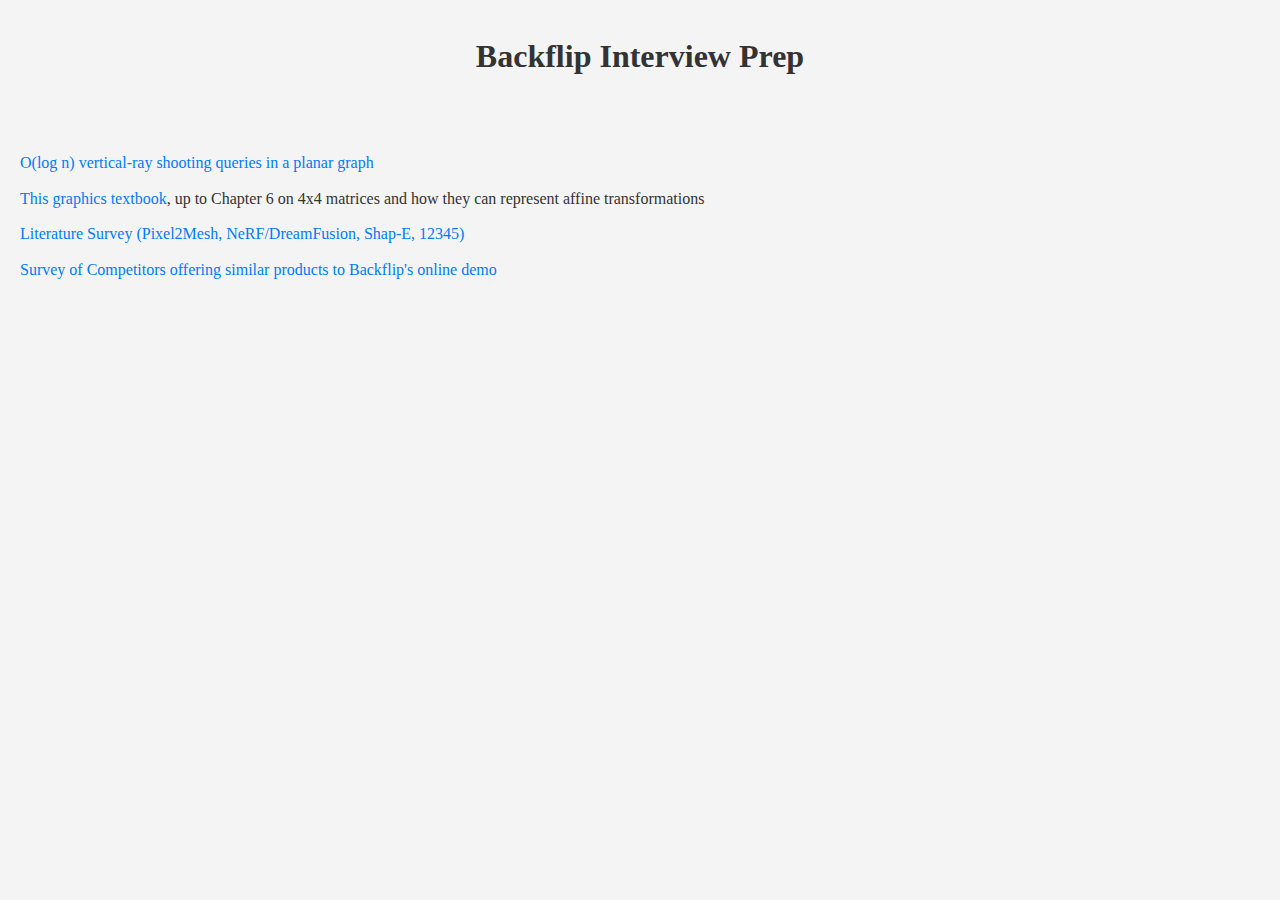
<file: backflip/index.html>
<!DOCTYPE html>
<html lang="en">
<head>
    <meta charset="UTF-8">
    <meta name="viewport" content="width=device-width, initial-scale=1.0">
    <title>My GitHub Pages Site</title>
    <style>
        body {
            /* font-family: Arial, sans-serif; */
            margin: 0;
            padding: 0;
            line-height: 1.6;
            background-color: #f4f4f4;
            color: #333;
        }
        header {
            /* background: #333; */
            /* color: #fff; */
            padding: 10px 20px;
            text-align: center;
        }
        main {
            padding: 20px;
        }
        ul {
            list-style: none;
            padding: 0;
        }
        ul li {
            margin: 10px 0;
        }
        ul li a {
            text-decoration: none;
            color: #007BFF;
        }
        ul li a:hover {
            text-decoration: underline;
        }
    </style>
</head>
<body>
    <header>
        <h1>Backflip Interview Prep</h1>
    </header>
    <main>
        <ul>
            <li><a href="ray-shooting.html">O(log n) vertical-ray shooting queries in a planar graph</a></li>
            <li><a href="https://gamemath.com/book/">This graphics textbook</a>, up to Chapter 6 on 4x4 matrices and how they can represent affine transformations</li>
            <li><a href="lit-survey.html">Literature Survey (Pixel2Mesh, NeRF/DreamFusion, Shap-E, 12345)</a></li>
            <li><a href="competitors.html">Survey of Competitors offering similar products to Backflip's online demo</a></li>
        </ul>
    </main>
</body>
</html>
</file>
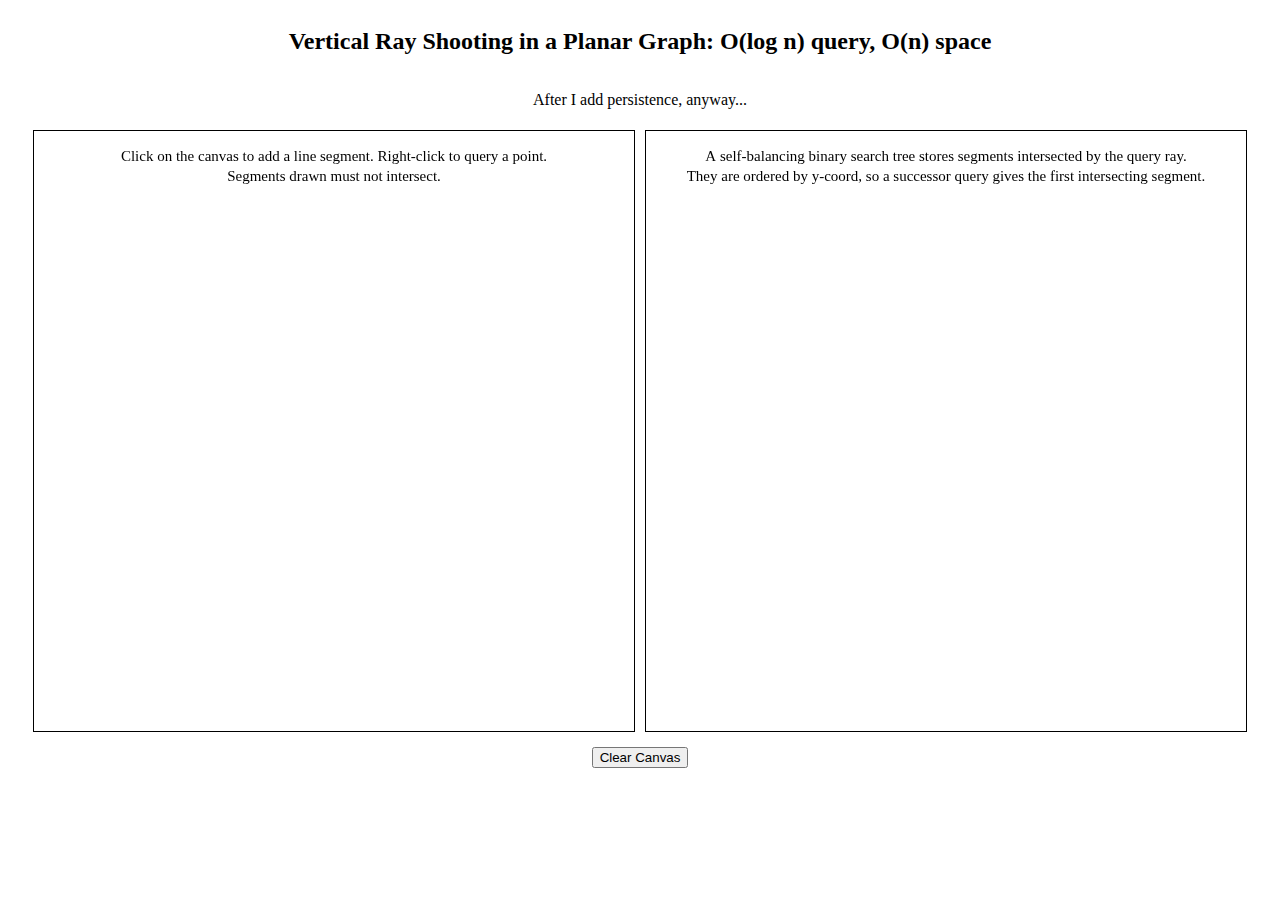
<file: geometry/index.html>
<!DOCTYPE html>
<html lang="en">
<head>
    <meta charset="UTF-8">
    <meta name="viewport" content="width=device-width, initial-scale=1.0">
    <title>Vertical Ray Shooting</title>
    <style>
        body {
            display: flex;
            flex-direction: column;
            align-items: center; /* Center aligns the canvases and button */
        }
        canvas {
            display: inline-block; /* Change to inline-block for side-by-side layout */
            border: 1px solid #000;
            background-color: #fff;
            margin: 5px; /* Adjust margin for spacing */
        }
        button {
            display: block;  /* Ensures the button appears below the canvases */
            margin-top: 10px; /* Add some space above the button */
        }
    </style>
</head>
<body>
    <h2>Vertical Ray Shooting in a Planar Graph: O(log n) query, O(n) space</h2>
    <p>After I add persistence, anyway...</p>
    <div style="display: flex; justify-content: center;">
        <canvas id="graphCanvas" width="600" height="600"></canvas>
        <canvas id="treeCanvas" width="600" height="600"></canvas>
    </div>
    <button id="clearCanvas">Clear Canvas</button>
    <script type="module">
        import RedBlackTree from './RedBlackTree.js';
        import { drawTree } from './RedBlackTree.js';
        class Point {
            constructor(x, y, other) {
                this.x = x;
                this.y = y;
                this.other = other;
            }
            getY(x) {
                return this.y + (x - this.x) * (this.other.y - this.y) / (this.other.x - this.x);
            }
            valueOf() {
                return this.y;
            }
        }
        const exampleRedBlackTree = new RedBlackTree();
        // for (let i = 31; i >= 1; i--) {
        //     const p1 = new Point(i, i, null);
        //     const p2 = new Point(i + 1, i + 1, null);
        //     p1.other = p2;
        //     p2.other = p1;
        //     exampleRedBlackTree.insert(p1);
        // }
        drawTree('treeCanvas', exampleRedBlackTree);

        const canvas = document.getElementById('graphCanvas');
        const ctx = canvas.getContext('2d');
        
        let queryPoint = null;
        let intersectionPoint = null;
        let highlightedSegment = null;
        let sweptSegment = null;
        let lineSegments = [];
        let currentSegment = [];
        let mousePosition = { x: 0, y: 0 };

        redraw();

        canvas.addEventListener('mousemove', (e) => {
            const rect = canvas.getBoundingClientRect();
            mousePosition.x = e.clientX - rect.left;
            mousePosition.y = e.clientY - rect.top;
            redraw();
            if (currentSegment.length === 1) {
                ctx.strokeStyle = 'blue';
                ctx.lineWidth = 1;
                ctx.beginPath();
                ctx.moveTo(currentSegment[0].x, currentSegment[0].y);
                ctx.lineTo(mousePosition.x, mousePosition.y);
                ctx.stroke();
            }
        });

        canvas.addEventListener('click', (e) => {
            clearQuery();

            const rect = canvas.getBoundingClientRect();
            const x = e.clientX - rect.left;
            const y = e.clientY - rect.top;
            currentSegment.push({ x, y });
            if (currentSegment.length === 2) {
                for (const segment of lineSegments) {
                    if (getIntersection(segment, currentSegment) !== null) {
                        console.log("Can't place intersecting segments!");
                        currentSegment = [currentSegment[0]];
                        return;
                    }
                }
                lineSegments.push(currentSegment);
                currentSegment = [];
                redraw();
            }
        });

        document.getElementById('clearCanvas').addEventListener('click', () => {
            lineSegments = [];
            clearQuery();
            redraw();
        });

        document.addEventListener('contextmenu', (e) => {
            event.preventDefault(); // Prevent the default context menu from appearing

            currentSegment = [];
            clearQuery();

            const rect = canvas.getBoundingClientRect();
            const x = e.clientX - rect.left;
            const y = e.clientY - rect.top;
            queryPointHandler({ x, y });
        });

        function queryPointHandler(point) {
            const res = findIntersectedLine(point);
            if (res) {
                highlightedSegment = res.segment;
                intersectionPoint = res.intersection;
                redraw();
            }
            queryPoint = point;
            const res2 = sweepLine(queryPoint);
            if (res2) {
                sweptSegment = res2;
                console.log(`Successor: ${sweptSegment[0].y}`);
                redraw();
            }
            else {
                console.log(`Successor: null`);
            }
            
        }

        function clearQuery() {
            highlightedSegment = null;
            sweptSegment = null;
            queryPoint = null;
            intersectionPoint = null;
        }

        function findIntersectedLine(point) {
            let intersections = [];
            const ray = [{ x: point.x, y: point.y }, { x: point.x, y: canvas.height }];

            for (let segment of lineSegments) {
                const intersection = getIntersection(ray, segment);
                if (intersection) {
                    intersections.push({ segment, intersection });
                }
            }

            if (intersections.length === 0) return null;
            intersections.sort((a, b) => a.intersection.y - b.intersection.y);
            return intersections[0];
        }

        function getIntersection(segment1, segment2) {
            const { x: x1, y: y1 } = segment1[0];
            const { x: x2, y: y2 } = segment1[1];
            const { x: x3, y: y3 } = segment2[0];
            const { x: x4, y: y4 } = segment2[1];

            const denom = (x1 - x2) * (y3 - y4) - (y1 - y2) * (x3 - x4);
            if (denom === 0) return null;

            const t = ((x1 - x3) * (y3 - y4) - (y1 - y3) * (x3 - x4)) / denom;
            const u = -((x1 - x2) * (y1 - y3) - (y1 - y2) * (x1 - x3)) / denom;

            if (t >= 0 && t <= 1 && u >= 0 && u <= 1) {
                return {
                    x: x1 + t * (x2 - x1),
                    y: y1 + t * (y2 - y1),
                };
            }

            return null;
        }

        function redraw() {
            ctx.clearRect(0, 0, canvas.width, canvas.height);
            ctx.strokeStyle = 'black';
            ctx.lineWidth = 1;

            ctx.font = "15px Tahoma";
            ctx.textAlign = "center";
            ctx.fillStyle = "black";
            ctx.fillText("Click on the canvas to add a line segment. Right-click to query a point.",canvas.width/2,30);
            ctx.fillText("Segments drawn must not intersect.",canvas.width/2,50);

            for (let segment of lineSegments) {
                const [p1, p2] = segment;
                const slope = (p2.y - p1.y) / (p2.x - p1.x);
                const perp = -1 / slope;
                const theta = Math.atan(perp);
                const avg_x = (p1.x + p2.x) / 2;
                const avg_y = (p1.y + p2.y) / 2;
                ctx.beginPath();
                ctx.moveTo(p1.x, p1.y);
                ctx.font = "8px Tahoma";
                const display_y = p1.x < p2.x ? Math.round(p1.y) : Math.round(p2.y)
                ctx.fillText(display_y, avg_x+10*Math.cos(theta), avg_y+10*Math.sin(theta));
                ctx.lineTo(p2.x, p2.y);
                ctx.stroke();
            }
            if (highlightedSegment !== null) {
                ctx.strokeStyle = 'purple';
                ctx.lineWidth = 2;
                const [p1, p2] = highlightedSegment;
                ctx.beginPath();
                ctx.moveTo(p1.x, p1.y);
                ctx.lineTo(p2.x, p2.y);
                ctx.stroke();
            }
            if (sweptSegment !== null) {
                ctx.strokeStyle = 'green';
                ctx.lineWidth = 2;
                const [p1, p2] = sweptSegment;
                ctx.beginPath();
                ctx.moveTo(p1.x, p1.y);
                ctx.lineTo(p2.x, p2.y);
                ctx.stroke();
            }
            if (queryPoint !== null) {
                ctx.strokeStyle = 'green';
                ctx.setLineDash([5, 5]);
                ctx.beginPath();
                ctx.moveTo(queryPoint.x, queryPoint.y);
                ctx.lineTo(queryPoint.x, canvas.height);
                ctx.stroke();
                ctx.setLineDash([]);

                ctx.fillStyle = 'green';
                ctx.font = "8px Tahoma";
                ctx.fillText(Math.round(queryPoint.y), queryPoint.x, queryPoint.y-10);
                ctx.beginPath();
                ctx.arc(queryPoint.x, queryPoint.y, 5, 0, 2 * Math.PI);
                ctx.fill();
            }
        }

        function sweepLine(queryPoint) {
            const tree = new RedBlackTree();
            const points = [];
            for (const segment of lineSegments) {
                const { x: x1, y: y1 } = segment[0];
                const { x: x2, y: y2 } = segment[1];
                const p1 = new Point(x1, y1, null);
                const p2 = new Point(x2, y2, null);
                p1.other = p2;
                p2.other = p1;
                points.push(p1);
                points.push(p2);
            }
            points.sort((a, b) => a.x - b.x);
            for (const point of points) {
                tree.x = point.x;
                if (point.x > queryPoint.x) {
                    break;
                }
                if (point.x < point.other.x) {
                    tree.insert(point);
                }
                else if (queryPoint.x > point.x) {
                    tree.deleteNode(point.other);
                }
            }
            // tree.printTree();
            // successor query on queryPoint in tree
            tree.x = queryPoint.x;
            const successor = tree.successor(queryPoint.y);
            const highlight = successor ? successor.y : null;
            drawTree('treeCanvas', tree, highlight);
            redraw();
            if (successor) {
                return [successor, successor.other];
            }
            return null;
        }
    </script>
</body>
</html>
</file>
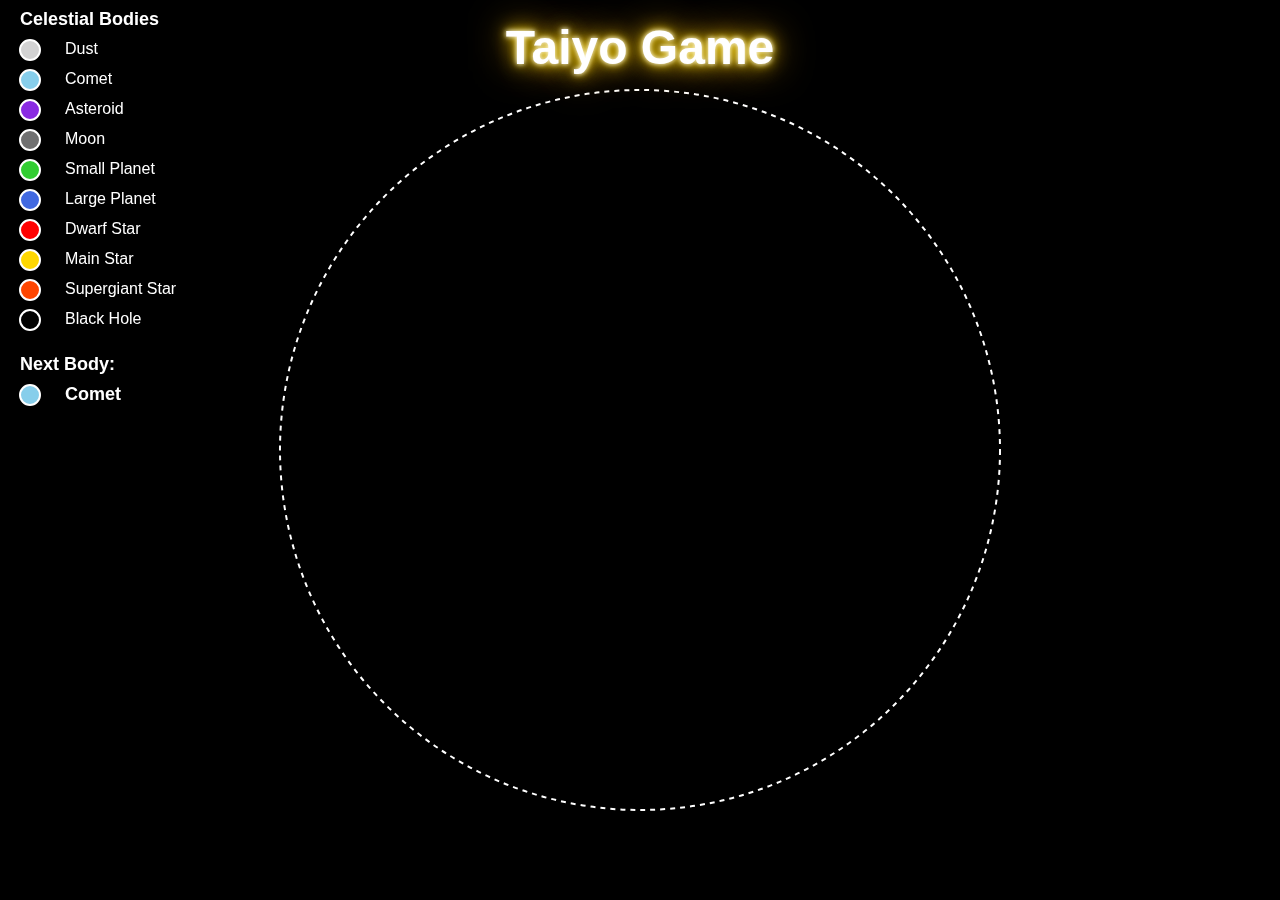
<file: taiyo/index.html>
<!DOCTYPE html>
<html lang="en">
<head>
    <meta charset="UTF-8">
    <meta name="viewport" content="width=device-width, initial-scale=1.0">
    <title>Taiyo Game</title>
    <link rel="stylesheet" href="styles.css">
</head>
<body>
    <div class="game-title">Taiyo Game</div>
    <button class="restart-button">Restart Game</button>
    <canvas id="gameCanvas"></canvas>
    <script src="engine.js"></script>
    <script src="game.js"></script>
    <!-- Cloudflare Web Analytics -->
    <script defer src='https://static.cloudflareinsights.com/beacon.min.js' data-cf-beacon='{"token": "{{CLOUDFLARE_TOKEN}}"}'></script>
</body>
</html>
</file>
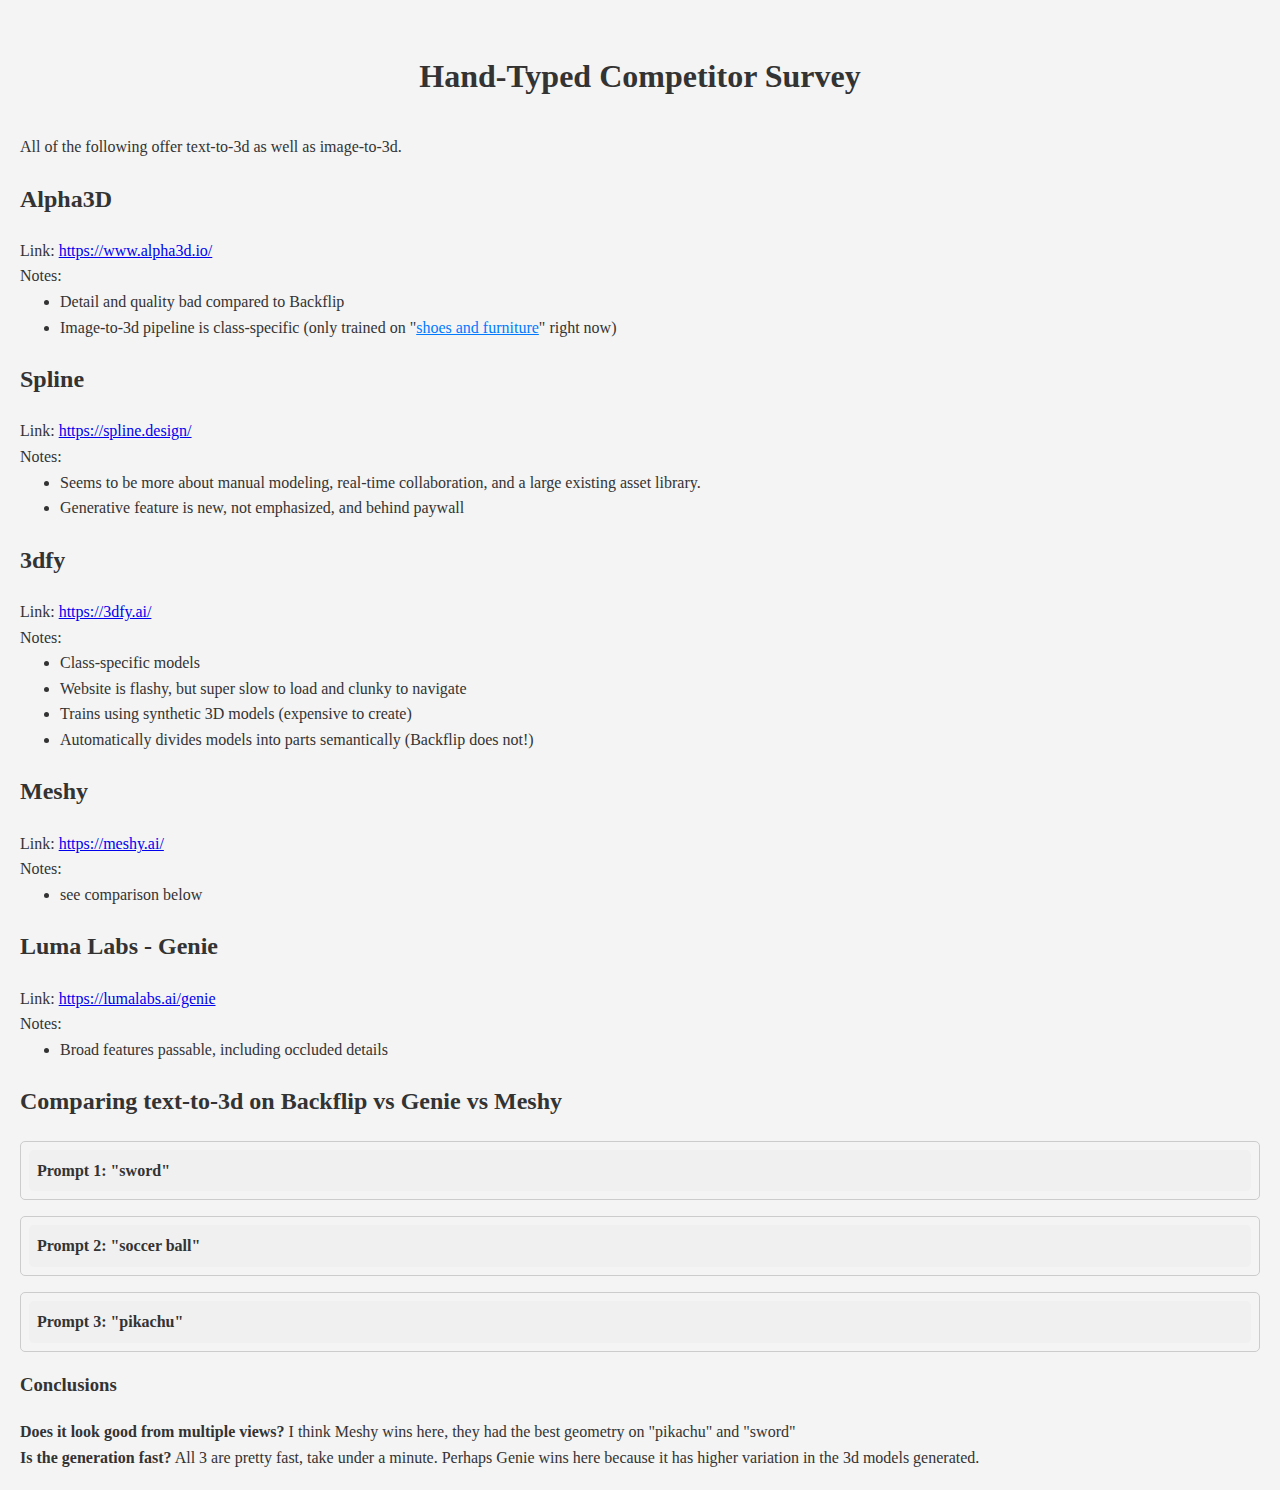
<file: backflip/competitors.html>
<!DOCTYPE html>
<html lang="en">
<head>
    <meta charset="UTF-8">
    <meta name="viewport" content="width=device-width, initial-scale=1.0">
    <title>Competitor Survey</title>
    <style>
        body {
            margin: 0;
            padding: 0;
            line-height: 1.6;
            background-color: #f4f4f4;
            color: #333;
        }
        header {
            /* background: #333; */
            /* color: #fff; */
            padding: 10px 20px;
            text-align: center;
        }
        main {
            padding: 20px;
        }
        ul {
            margin: 0
        }
        ul li a {
            color: #007BFF;
        }
        ul li a:hover {
            text-decoration: underline;
        }
        p {
            margin: 0
        }
        img {
            text-align: left; 
            max-width: 500px;
            margin: 0;
        }
        .dropdown-container {
            border: 1px solid #ccc;
            border-radius: 5px;
            margin: 1em 0;
            padding: 0.5em;
        }
        .dropdown-header {
            font-weight: bold;
            cursor: pointer;
            padding: 0.5em;
            background-color: #f0f0f0;
            border-radius: 5px;
        }
        .dropdown-content {
            display: none; /* Initially hidden */
            padding: 1em;
            border-top: 1px solid #ccc;
        }
    </style>
</head>
<body>
    <main>
        <header>
            <h1>Hand-Typed Competitor Survey</h1>
        </header>
        <div id="papers">
            All of the following offer text-to-3d as well as image-to-3d.
            <section>
                <h2>Alpha3D</h2>
                <p>Link: <a href="https://www.alpha3d.io/">https://www.alpha3d.io/</a></p>
                <p>Notes:</p>
                    <ul>
                        <li>Detail and quality bad compared to Backflip</li>
                        <li>Image-to-3d pipeline is class-specific (only trained on "<a href="https://www.alpha3d.io/ai-3d-model-generator/">shoes and furniture</a>" right now)</li>
                    </ul>
            </section>
            <section>
                <h2>Spline</h2>
                <p>Link: <a href="https://spline.design/">https://spline.design/</a></p>
                <p>Notes:</p>
                    <ul>
                        <li>Seems to be more about manual modeling, real-time collaboration, and a large existing asset library.</li>
                        <li>Generative feature is new, not emphasized, and behind paywall</li>
                    </ul>
            </section>
            <section>
                <h2>3dfy</h2>
                <p>Link: <a href="https://3dfy.ai/">https://3dfy.ai/</a></p>
                <p>Notes:</p>
                    <ul>
                        <li>Class-specific models</li>
                        <li>Website is flashy, but super slow to load and clunky to navigate</li>
                        <li>Trains using synthetic 3D models (expensive to create)</li>
                        <li>Automatically divides models into parts semantically (Backflip does not!)</li>
                    </ul>
            </section>
            <section>
                <h2>Meshy</h2>
                <p>Link: <a href="https://meshy.ai/">https://meshy.ai/</a></p>
                <p>Notes:</p>
                    <ul>
                        <li>see comparison below</li>
                    </ul>
            </section>
            <section>
                <h2>Luma Labs - Genie</h2>
                <p>Link: <a href="https://lumalabs.ai/genie">https://lumalabs.ai/genie</a></p>
                <p>Notes:</p>
                    <ul>
                        <li>Broad features passable, including occluded details</li>
                    </ul>
            </section>
        </div>
        <div id="demos">
            <h2>Comparing text-to-3d on Backflip vs Genie vs Meshy</h2>
            

            <div class="dropdown-container">
                <div class="dropdown-header" onclick="toggleDropdown('dropdown1')">Prompt 1: "sword"</div>
                <div class="dropdown-content" id="dropdown1">
                    <p>
                        Backflip's model seems convinced that the 2d sword model is rendered from a sideways perspective.
                        Thus all 4 models generated have a 4-directional cross guard, which looks unnatural.
                        One of them also has a point of density floating out in space.
                    </p>
                    <img src="backflip-sword.png">
                    <p>
                        Genie does pretty well, and has the highest degree of variation between its swords, plus textures. Not sure how they do that so fast.
                    </p>
                    <img src="genie-sword.png">
                    <p>
                        Meshy is also passable on this easy prompt.
                    </p>
                    <img src="meshy-sword.png">
                </div>
            </div>
            <div class="dropdown-container">
                <div class="dropdown-header" onclick="toggleDropdown('dropdown2')">Prompt 2: "soccer ball"</div>
                <div class="dropdown-content" id="dropdown2">
                    <p>
                        All three are pretty bad, perhaps Backflip is least bad. Genie (the pink one) looks different here because I clicked into one of the four models it created, my mistake.
                    </p>
                    <img src="backflip-soccer.png">
                    <img src="genie-soccer.png">
                    <img src="meshy-soccer.png">
                </div>
            </div>
            <div class="dropdown-container">
                <div class="dropdown-header" onclick="toggleDropdown('dropdown3')">Prompt 3: "pikachu"</div>
                <div class="dropdown-content" id="dropdown3">
                    <p>
                        Backflip really struggles with the occluded feature, i.e. the tail.
                    </p>
                    <img src="backflip-pikachu.png">
                    <p>
                        Genie does pretty well with geometry, though the quality is bad.
                    </p>
                    <img src="genie-pikachu.png">
                    <p>
                        Asking Genie for a hi-res version gives this demented, filter-sharpened, stop-motion Pikachu from hell:
                    </p>
                    <img src="genie-pikachu-hires.png">
                    <p>
                        Meshy also does well, minus the demented wrinkly Pikachu.
                    </p>
                    <img src="meshy-pikachu.png">
                    <p>
                        After asking them to texture it, it looks quite good.
                    </p>
                    <img src="meshy-pikachu-textured.png">
                </div>
            </div>
            <h3>Conclusions</h3>
            <p>
                <b>Does it look good from multiple views?</b> I think Meshy wins here, they had the best geometry on "pikachu" and "sword" 
            </p>
            <p>
                <b>Is the generation fast?</b> All 3 are pretty fast, take under a minute. Perhaps Genie wins here because it has higher variation in the 3d models generated.
            </p>
        </div>
    </main>
    <script>
        function toggleDropdown(elementId) {
          const content = document.getElementById(elementId);
          if (content.style.display === 'block') {
            content.style.display = 'none';
          } else {
            content.style.display = 'block';
          }
        }
      </script>
</body>
</html>
</file>
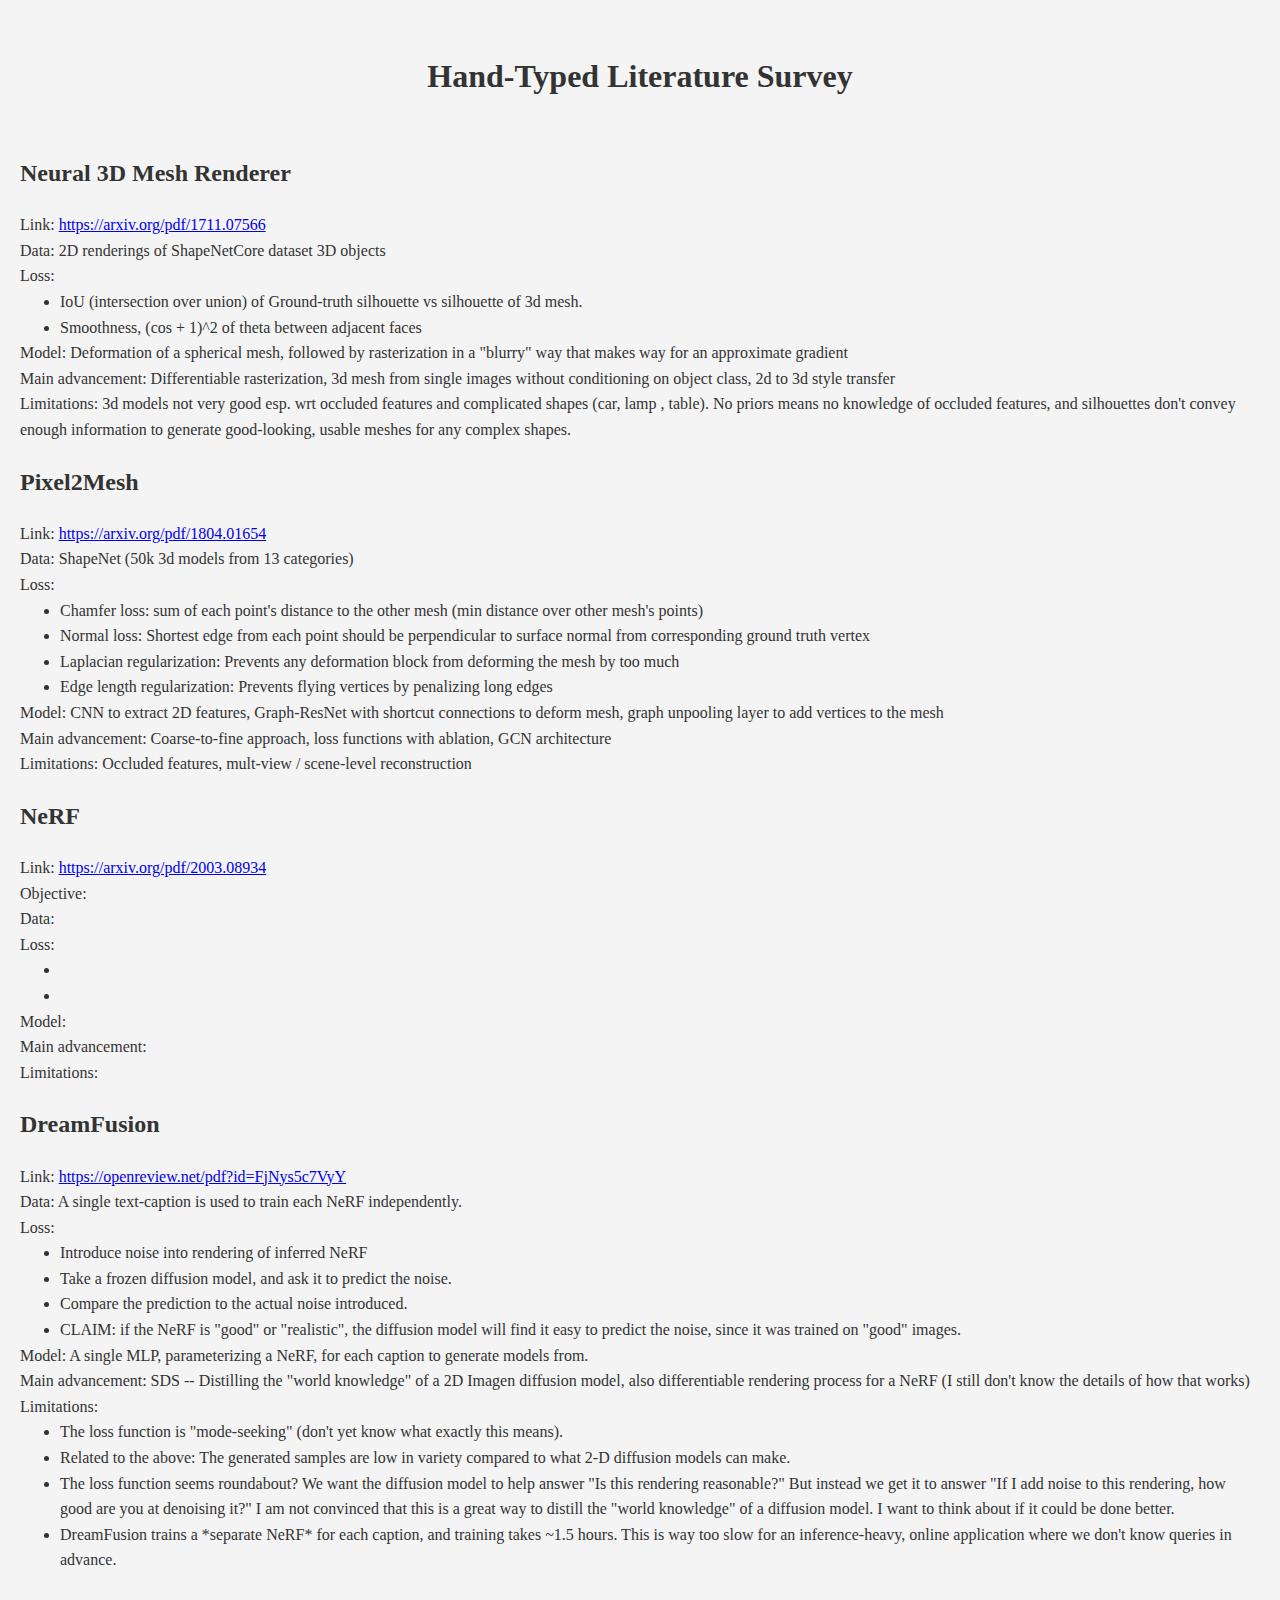
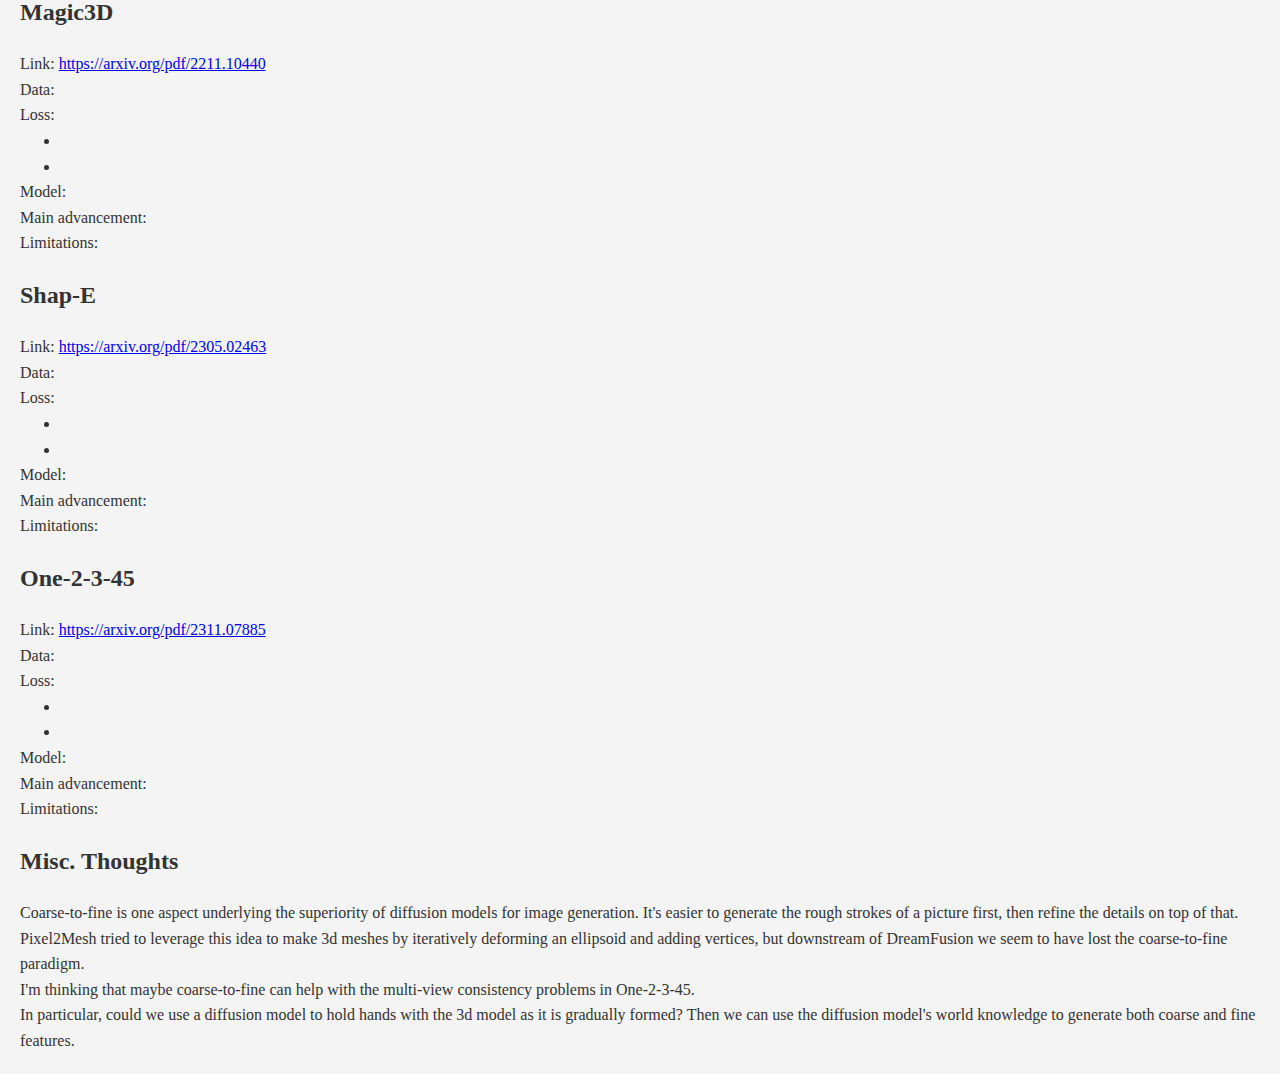
<file: backflip/lit-survey.html>
<!DOCTYPE html>
<html lang="en">
<head>
    <meta charset="UTF-8">
    <meta name="viewport" content="width=device-width, initial-scale=1.0">
    <title>Lit Survey</title>
    <style>
        body {
            margin: 0;
            padding: 0;
            line-height: 1.6;
            background-color: #f4f4f4;
            color: #333;
        }
        header {
            /* background: #333; */
            /* color: #fff; */
            padding: 10px 20px;
            text-align: center;
        }
        main {
            padding: 20px;
        }
        ul {
            margin: 0
        }
        ul li a {
            color: #007BFF;
        }
        ul li a:hover {
            text-decoration: underline;
        }
        p {
            margin: 0
        }
    </style>
</head>
<body>
    <main>
        <header>
            <h1>Hand-Typed Literature Survey</h1>
        </header>
        <div id="papers">
            <section>
                <h2>Neural 3D Mesh Renderer</h2>
                <p>Link: <a href="https://arxiv.org/pdf/1711.07566">https://arxiv.org/pdf/1711.07566</a></p>
                <p>Data: 2D renderings of ShapeNetCore dataset 3D objects</p>
                <p>Loss:</p>
                    <ul>
                        <li>IoU (intersection over union) of Ground-truth silhouette vs silhouette of 3d mesh.</li>
                        <li>Smoothness, (cos + 1)^2 of theta between adjacent faces</li>
                    </ul>
                <p>Model: Deformation of a spherical mesh, followed by rasterization in a "blurry" way that makes way for an approximate gradient</p>
                <p>Main advancement: Differentiable rasterization, 3d mesh from single images without conditioning on object class, 2d to 3d style transfer</p>
                <p>Limitations: 3d models not very good esp. wrt occluded features and complicated shapes (car, lamp , table). 
                No priors means no knowledge of occluded features, and silhouettes don't convey enough information to generate good-looking, usable meshes for any complex shapes.</p>
            </section>
            <section>
                <h2>Pixel2Mesh</h2>
                <p>Link: <a href="https://arxiv.org/pdf/1804.01654">https://arxiv.org/pdf/1804.01654</a></p>
                <p>Data: ShapeNet (50k 3d models from 13 categories)</p>
                <p>Loss:</p>
                    <ul>
                        <li>Chamfer loss: sum of each point's distance to the other mesh (min distance over other mesh's points)</li>
                        <li>Normal loss: Shortest edge from each point should be perpendicular to surface normal from corresponding ground truth vertex</li>
                        <li>Laplacian regularization: Prevents any deformation block from deforming the mesh by too much</li>
                        <li>Edge length regularization: Prevents flying vertices by penalizing long edges</li>
                    </ul>
                <p>Model: CNN to extract 2D features, Graph-ResNet with shortcut connections to deform mesh, graph unpooling layer to add vertices to the mesh</p>
                <p>Main advancement: Coarse-to-fine approach, loss functions with ablation, GCN architecture</p>
                <p>Limitations: Occluded features, mult-view / scene-level reconstruction</p>
            </section>
            <section>
                <h2>NeRF</h2>
                <p>Link: <a href="https://arxiv.org/pdf/2003.08934">https://arxiv.org/pdf/2003.08934</a></p>
                <p>Objective:</p>
                <p>Data:</p>
                <p>Loss:</p>
                    <ul>
                        <li></li>
                        <li></li>
                    </ul>
                <p>Model:</p>
                <p>Main advancement:</p>
                <p>Limitations:</p>
            </section>
            <section>
                <h2>DreamFusion</h2>
                <p>Link: <a href="https://openreview.net/pdf?id=FjNys5c7VyY">https://openreview.net/pdf?id=FjNys5c7VyY</a></p>
                <p>Data: A single text-caption is used to train each NeRF independently.</p>
                <p>Loss:</p>
                <ul>
                    <li>Introduce noise into rendering of inferred NeRF</li>
                    <li>Take a frozen diffusion model, and ask it to predict the noise.</li>
                    <li>Compare the prediction to the actual noise introduced.</li>
                    <li>CLAIM: if the NeRF is "good" or "realistic", the diffusion model will find it easy to predict the noise, since it was trained on "good" images.</li>
                </ul>
                <p>Model: A single MLP, parameterizing a NeRF, for each caption to generate models from.</p>
                <p>Main advancement: SDS -- Distilling the "world knowledge" of a 2D Imagen diffusion model, also differentiable rendering process for a NeRF (I still don't know the details of how that works)</p>
                <p>Limitations:</p>
                <ul>
                    <li>The loss function is "mode-seeking" (don't yet know what exactly this means).</li>
                    <li>Related to the above: The generated samples are low in variety compared to what 2-D diffusion models can make.</li>
                    <li>
                        The loss function seems roundabout? We want the diffusion model to help answer "Is this rendering reasonable?" But instead we get it to answer "If I add noise to this rendering, how good are you at denoising it?"
                        I am not convinced that this is a great way to distill the "world knowledge" of a diffusion model. I want to think about if it could be done better.
                    </li>
                    <li>DreamFusion trains a *separate NeRF* for each caption, and training takes ~1.5 hours. This is way too slow for an inference-heavy, online application where we don't know queries in advance.</li>
                </ul>
            </section>
            <section>
                <h2>Magic3D</h2>
                <p>Link: <a href="https://arxiv.org/pdf/2211.10440">https://arxiv.org/pdf/2211.10440</a></p>
                <p>Data:</p>
                <p>Loss:</p>
                    <ul>
                        <li></li>
                        <li></li>
                    </ul>
                <p>Model:</p>
                <p>Main advancement:</p>
                <p>Limitations:</p>
            </section>
            <section>
                <h2>Shap-E</h2>
                <p>Link: <a href="https://arxiv.org/pdf/2305.02463">https://arxiv.org/pdf/2305.02463</a></p>
                <p>Data:</p>
                <p>Loss:</p>
                    <ul>
                        <li></li>
                        <li></li>
                    </ul>
                <p>Model:</p>
                <p>Main advancement:</p>
                <p>Limitations:</p>
            </section>
            <section>
                <h2>One-2-3-45</h2>
                <p>Link: <a href="https://arxiv.org/pdf/2311.07885">https://arxiv.org/pdf/2311.07885</a></p>
                <p>Data:</p>
                <p>Loss:</p>
                    <ul>
                        <li></li>
                        <li></li>
                    </ul>
                <p>Model:</p>
                <p>Main advancement:</p>
                <p>Limitations:</p>
            </section>
        </div>
        <!-- <div id="axes">
            <h2>Axes of Improvement</h2>
            <h3>Fast Inference</h3>
            <h3>Looks Right From Multiple Angles</h3>
        </div> -->
        <div id="misc">
            <h2>Misc. Thoughts</h2>
            <p>Coarse-to-fine is one aspect underlying the superiority of diffusion models for image generation. It's easier to generate the rough strokes of a picture first, then refine the details on top of that.</p>
            <p>Pixel2Mesh tried to leverage this idea to make 3d meshes by iteratively deforming an ellipsoid and adding vertices, but downstream of DreamFusion we seem to have lost the coarse-to-fine paradigm.</p>
            <p>I'm thinking that maybe coarse-to-fine can help with the multi-view consistency problems in One-2-3-45.</p>
            <p>In particular, could we use a diffusion model to hold hands with the 3d model as it is gradually formed? Then we can use the diffusion model's world knowledge to generate both coarse and fine features.</p>
            <!-- <pre>
                <code>
                    s = text prompt
                    p[] = randomly chosen camera viewpoints
                    # x are 2D RGB images from diffusion model
                    # m is 3D mesh
                    # r are renderings of m
                    for t in linspace(...):
                        x[t][i] = denoise_2d(s, x[t-1][i], r[t-1][i])
                        m[t] = refine_3d(s, m[t-1]  )
                        r[t][i] = render(m[t], p[i])
                </code>
            </pre> -->

        </div>
    </main>
</body>
</html>
</file>
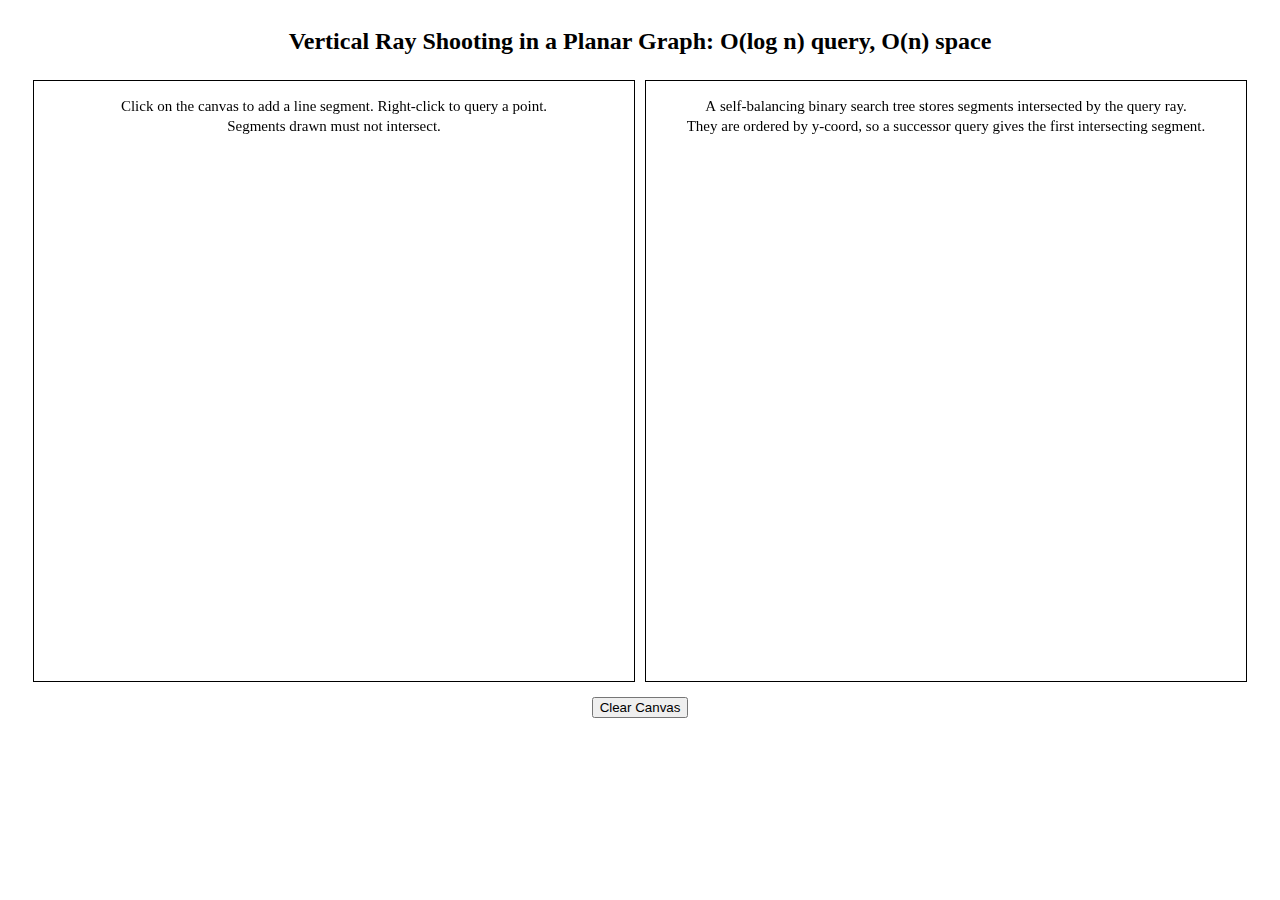
<file: backflip/ray-shooting.html>
<!DOCTYPE html>
<html lang="en">
<head>
    <meta charset="UTF-8">
    <meta name="viewport" content="width=device-width, initial-scale=1.0">
    <title>Vertical Ray Shooting</title>
    <style>
        body {
            display: flex;
            flex-direction: column;
            align-items: center; /* Center aligns the canvases and button */
        }
        canvas {
            display: inline-block; /* Change to inline-block for side-by-side layout */
            border: 1px solid #000;
            background-color: #fff;
            margin: 5px; /* Adjust margin for spacing */
        }
        button {
            display: block;  /* Ensures the button appears below the canvases */
            margin-top: 10px; /* Add some space above the button */
        }
    </style>
</head>
<body>
    <h2>Vertical Ray Shooting in a Planar Graph: O(log n) query, O(n) space</h2>
    <!-- After I add persistence, anyway... -->
    <div style="display: flex; justify-content: center;">
        <canvas id="graphCanvas" width="600" height="600"></canvas>
        <canvas id="treeCanvas" width="600" height="600"></canvas>
    </div>
    <button id="clearCanvas">Clear Canvas</button>
    <script type="module">
        import RedBlackTree from './RedBlackTree.js';
        import { drawTree } from './RedBlackTree.js';
        class Point {
            constructor(x, y, other) {
                this.x = x;
                this.y = y;
                this.other = other;
            }
            getY(x) {
                return this.y + (x - this.x) * (this.other.y - this.y) / (this.other.x - this.x);
            }
            valueOf() {
                return this.y;
            }
        }
        const exampleRedBlackTree = new RedBlackTree();
        // for (let i = 31; i >= 1; i--) {
        //     const p1 = new Point(i, i, null);
        //     const p2 = new Point(i + 1, i + 1, null);
        //     p1.other = p2;
        //     p2.other = p1;
        //     exampleRedBlackTree.insert(p1);
        // }
        drawTree('treeCanvas', exampleRedBlackTree);

        const canvas = document.getElementById('graphCanvas');
        const ctx = canvas.getContext('2d');
        
        let queryPoint = null;
        let intersectionPoint = null;
        let highlightedSegment = null;
        let sweptSegment = null;
        let lineSegments = [];
        let currentSegment = [];
        let mousePosition = { x: 0, y: 0 };

        redraw();

        canvas.addEventListener('mousemove', (e) => {
            const rect = canvas.getBoundingClientRect();
            mousePosition.x = e.clientX - rect.left;
            mousePosition.y = e.clientY - rect.top;
            redraw();
            if (currentSegment.length === 1) {
                ctx.strokeStyle = 'blue';
                ctx.lineWidth = 1;
                ctx.beginPath();
                ctx.moveTo(currentSegment[0].x, currentSegment[0].y);
                ctx.lineTo(mousePosition.x, mousePosition.y);
                ctx.stroke();
            }
        });

        canvas.addEventListener('click', (e) => {
            clearQuery();

            const rect = canvas.getBoundingClientRect();
            const x = e.clientX - rect.left;
            const y = e.clientY - rect.top;
            currentSegment.push({ x, y });
            if (currentSegment.length === 2) {
                for (const segment of lineSegments) {
                    if (getIntersection(segment, currentSegment) !== null) {
                        console.log("Can't place intersecting segments!");
                        currentSegment = [currentSegment[0]];
                        return;
                    }
                }
                lineSegments.push(currentSegment);
                currentSegment = [];
                redraw();
            }
        });

        document.getElementById('clearCanvas').addEventListener('click', () => {
            lineSegments = [];
            clearQuery();
            redraw();
        });

        document.addEventListener('contextmenu', (e) => {
            event.preventDefault(); // Prevent the default context menu from appearing

            currentSegment = [];
            clearQuery();

            const rect = canvas.getBoundingClientRect();
            const x = e.clientX - rect.left;
            const y = e.clientY - rect.top;
            queryPointHandler({ x, y });
        });

        function queryPointHandler(point) {
            const res = findIntersectedLine(point);
            if (res) {
                highlightedSegment = res.segment;
                intersectionPoint = res.intersection;
                redraw();
            }
            queryPoint = point;
            const res2 = sweepLine(queryPoint);
            if (res2) {
                sweptSegment = res2;
                console.log(`Successor: ${sweptSegment[0].y}`);
                redraw();
            }
            else {
                console.log(`Successor: null`);
            }
            
        }

        function clearQuery() {
            highlightedSegment = null;
            sweptSegment = null;
            queryPoint = null;
            intersectionPoint = null;
        }

        function findIntersectedLine(point) {
            let intersections = [];
            const ray = [{ x: point.x, y: point.y }, { x: point.x, y: canvas.height }];

            for (let segment of lineSegments) {
                const intersection = getIntersection(ray, segment);
                if (intersection) {
                    intersections.push({ segment, intersection });
                }
            }

            if (intersections.length === 0) return null;
            intersections.sort((a, b) => a.intersection.y - b.intersection.y);
            return intersections[0];
        }

        function getIntersection(segment1, segment2) {
            const { x: x1, y: y1 } = segment1[0];
            const { x: x2, y: y2 } = segment1[1];
            const { x: x3, y: y3 } = segment2[0];
            const { x: x4, y: y4 } = segment2[1];

            const denom = (x1 - x2) * (y3 - y4) - (y1 - y2) * (x3 - x4);
            if (denom === 0) return null;

            const t = ((x1 - x3) * (y3 - y4) - (y1 - y3) * (x3 - x4)) / denom;
            const u = -((x1 - x2) * (y1 - y3) - (y1 - y2) * (x1 - x3)) / denom;

            if (t >= 0 && t <= 1 && u >= 0 && u <= 1) {
                return {
                    x: x1 + t * (x2 - x1),
                    y: y1 + t * (y2 - y1),
                };
            }

            return null;
        }

        function redraw() {
            ctx.clearRect(0, 0, canvas.width, canvas.height);
            ctx.strokeStyle = 'black';
            ctx.lineWidth = 1;

            ctx.font = "15px Tahoma";
            ctx.textAlign = "center";
            ctx.fillStyle = "black";
            ctx.fillText("Click on the canvas to add a line segment. Right-click to query a point.",canvas.width/2,30);
            ctx.fillText("Segments drawn must not intersect.",canvas.width/2,50);

            for (let segment of lineSegments) {
                const [p1, p2] = segment;
                const slope = (p2.y - p1.y) / (p2.x - p1.x);
                const perp = -1 / slope;
                const theta = Math.atan(perp);
                const avg_x = (p1.x + p2.x) / 2;
                const avg_y = (p1.y + p2.y) / 2;
                ctx.beginPath();
                ctx.moveTo(p1.x, p1.y);
                ctx.font = "8px Tahoma";
                const display_y = p1.x < p2.x ? Math.round(p1.y) : Math.round(p2.y)
                ctx.fillText(display_y, avg_x+10*Math.cos(theta), avg_y+10*Math.sin(theta));
                ctx.lineTo(p2.x, p2.y);
                ctx.stroke();
            }
            if (highlightedSegment !== null) {
                ctx.strokeStyle = 'purple';
                ctx.lineWidth = 2;
                const [p1, p2] = highlightedSegment;
                ctx.beginPath();
                ctx.moveTo(p1.x, p1.y);
                ctx.lineTo(p2.x, p2.y);
                ctx.stroke();
            }
            if (sweptSegment !== null) {
                ctx.strokeStyle = 'green';
                ctx.lineWidth = 2;
                const [p1, p2] = sweptSegment;
                ctx.beginPath();
                ctx.moveTo(p1.x, p1.y);
                ctx.lineTo(p2.x, p2.y);
                ctx.stroke();
            }
            if (queryPoint !== null) {
                ctx.strokeStyle = 'green';
                ctx.setLineDash([5, 5]);
                ctx.beginPath();
                ctx.moveTo(queryPoint.x, queryPoint.y);
                ctx.lineTo(queryPoint.x, canvas.height);
                ctx.stroke();
                ctx.setLineDash([]);

                ctx.fillStyle = 'green';
                ctx.font = "8px Tahoma";
                ctx.fillText(Math.round(queryPoint.y), queryPoint.x, queryPoint.y-10);
                ctx.beginPath();
                ctx.arc(queryPoint.x, queryPoint.y, 5, 0, 2 * Math.PI);
                ctx.fill();
            }
        }

        function sweepLine(queryPoint) {
            const tree = new RedBlackTree();
            const points = [];
            for (const segment of lineSegments) {
                const { x: x1, y: y1 } = segment[0];
                const { x: x2, y: y2 } = segment[1];
                const p1 = new Point(x1, y1, null);
                const p2 = new Point(x2, y2, null);
                p1.other = p2;
                p2.other = p1;
                points.push(p1);
                points.push(p2);
            }
            points.sort((a, b) => a.x - b.x);
            for (const point of points) {
                tree.x = point.x;
                if (point.x > queryPoint.x) {
                    break;
                }
                if (point.x < point.other.x) {
                    tree.insert(point);
                }
                else if (queryPoint.x > point.x) {
                    tree.deleteNode(point.other);
                }
            }
            // tree.printTree();
            // successor query on queryPoint in tree
            tree.x = queryPoint.x;
            const successor = tree.successor(queryPoint.y);
            const highlight = successor ? successor.y : null;
            drawTree('treeCanvas', tree, highlight);
            redraw();
            if (successor) {
                return [successor, successor.other];
            }
            return null;
        }
    </script>
</body>
</html>
</file>
<file: taiyo/styles.css>
body {
    margin: 0;
    overflow: hidden;
    background: black;
}

canvas {
    display: block;
    width: 100vw;
    height: 100vh;
    touch-action: none;
}

.game-title {
    position: fixed;
    top: 20px;
    left: 50%;
    transform: translateX(-50%);
    font-family: 'Arial', sans-serif;
    font-size: 48px;
    font-weight: bold;
    color: #fff;
    text-shadow: 
        0 0 5px #fff,
        0 0 10px #ffd700,
        0 0 20px #ffd700,
        0 0 40px #ffa500;
    z-index: 1000;
    pointer-events: none;
}

.restart-button {
    position: fixed;
    top: 50%;
    left: 50%;
    transform: translate(-50%, 60px);
    padding: 15px 30px;
    font-family: 'Arial', sans-serif;
    font-size: 24px;
    font-weight: bold;
    color: #fff;
    background: rgba(255, 215, 0, 0.2);
    border: 2px solid #ffd700;
    border-radius: 10px;
    cursor: pointer;
    transition: all 0.3s ease;
    display: none;
    z-index: 1000;
}

.restart-button:hover {
    background: rgba(255, 215, 0, 0.4);
    box-shadow: 0 0 15px #ffd700;
}
</file>
